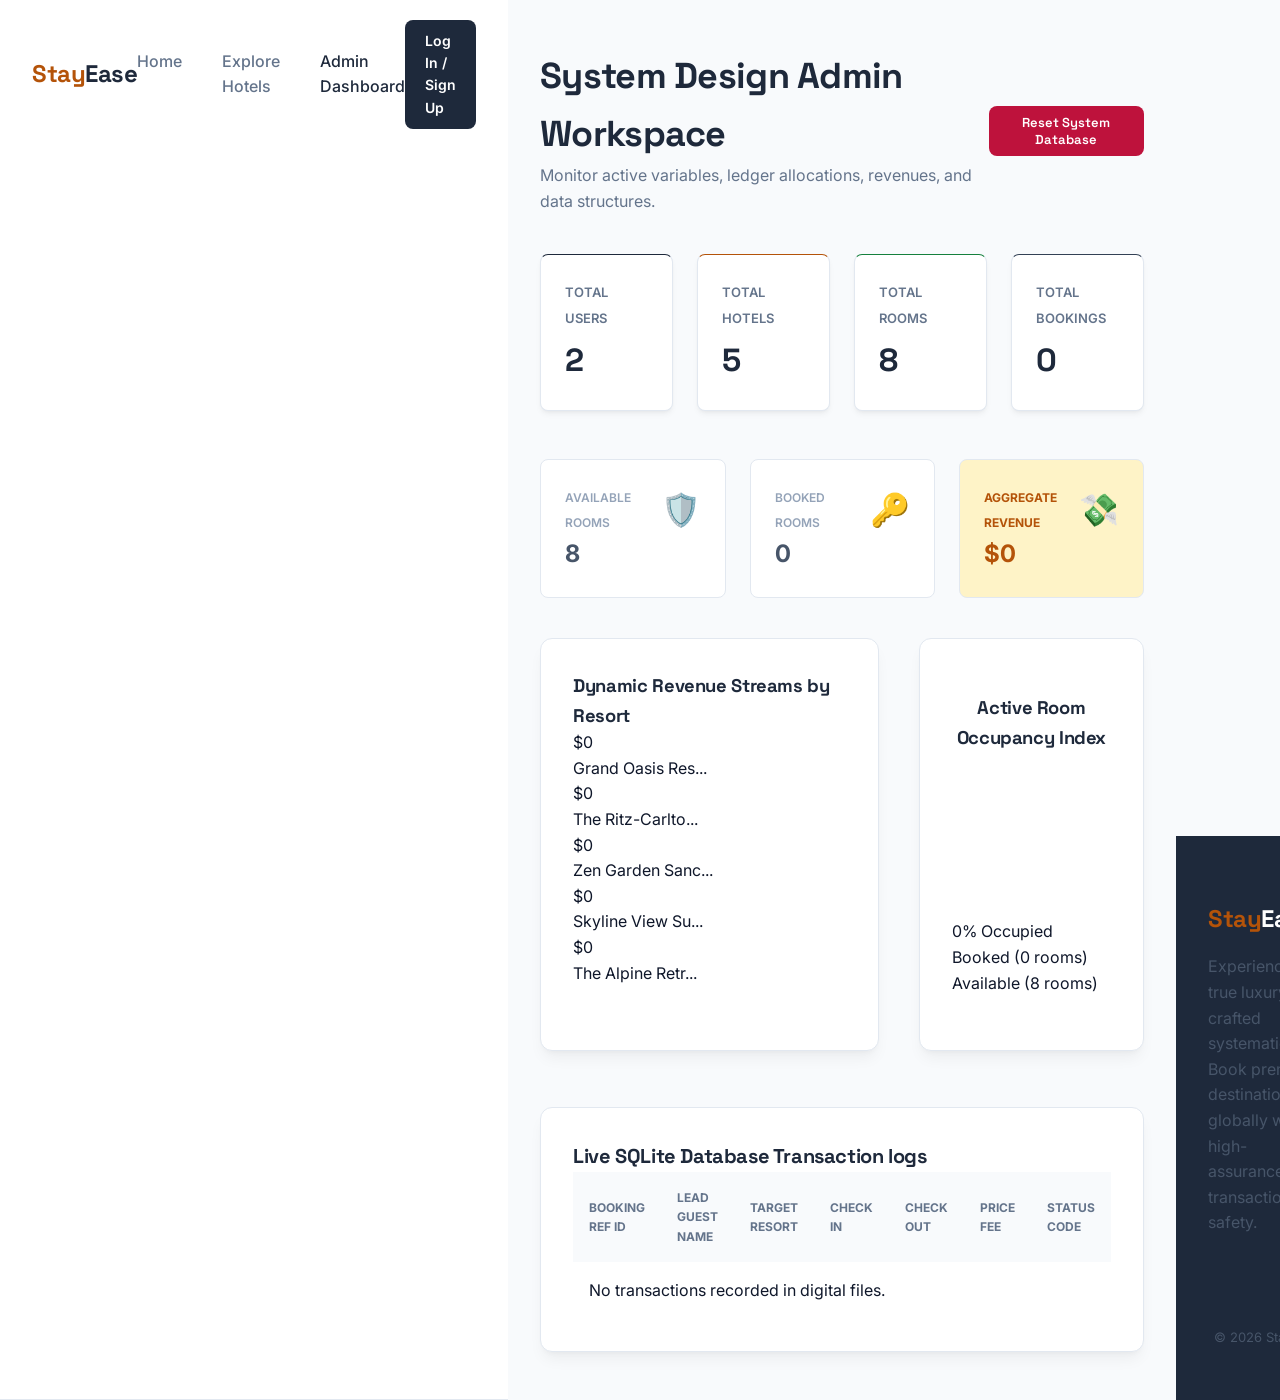
<file: StayEase/admin.html>
<!DOCTYPE html>
<html lang="en">
<head>
  <meta charset="UTF-8">
  <meta name="viewport" content="width=device-width, initial-scale=1.0">
  <title>Admin Command Center - StayEase</title>
  <link rel="stylesheet" href="css/style.css">
  <style>
    th, td {
      padding: 1rem;
      text-align: left;
    }
  </style>
</head>
<body>

  <header>
    <nav class="nav-container" id="se-global-navbar"></nav>
  </header>

  <main style="max-width: 1200px;">
    
    <!-- Title banner -->
    <div style="display: flex; justify-content: space-between; align-items: center; margin-bottom: 2.5rem;">
      <div>
        <h1 style="font-size: 2.25rem; color: var(--color-primary);">System Design Admin Workspace</h1>
        <p style="color:#64748b;">Monitor active variables, ledger allocations, revenues, and data structures.</p>
      </div>
      <button id="se-admin-reset-db" class="btn bg-danger text-white hover:bg-opacity-95" style="font-size: 0.8125rem; padding: 0.5rem 1rem;">Reset System Database</button>
    </div>

    <!-- Metrics Row dashboards cards -->
    <div class="admin-metrics-row">
      <div class="metric-panel shadow-md border-t-4" style="border-top-color: var(--color-primary);">
        <span class="metric-label">Total Users</span>
        <div class="metric-value" id="se-admin-total-users">0</div>
      </div>
      <div class="metric-panel shadow-md border-t-4" style="border-top-color: var(--color-accent);">
        <span class="metric-label">Total Hotels</span>
        <div class="metric-value" id="se-admin-total-hotels">0</div>
      </div>
      <div class="metric-panel shadow-md border-t-4" style="border-top-color: var(--color-success);">
        <span class="metric-label">Total Rooms</span>
        <div class="metric-value" id="se-admin-total-rooms">0</div>
      </div>
      <div class="metric-panel shadow-md border-t-4" style="border-top-color: var(--color-primary-light);">
        <span class="metric-label">Total Bookings</span>
        <div class="metric-value" id="se-admin-total-bookings">0</div>
      </div>
    </div>

    <!-- Inline analytical secondary cards -->
    <div class="grid-cols-3" style="grid-template-columns: repeat(3, minmax(0, 1fr)); gap: 1.5rem; margin-bottom: 2.5rem;">
      <div class="metric-panel shadow-sm flex justify-between items-center" style="display: flex; justify-content: space-between;">
        <div>
          <span style="font-size: 0.75rem; text-transform: uppercase; color: #94a3b8; font-weight: 600;">Available Rooms</span>
          <p style="font-size: 1.5rem; font-weight:700;" id="se-admin-available-rooms">0</p>
        </div>
        <span style="font-size: 2rem;">🛡️</span>
      </div>
      <div class="metric-panel shadow-sm flex justify-between items-center" style="display: flex; justify-content: space-between;">
        <div>
          <span style="font-size: 0.75rem; text-transform: uppercase; color: #94a3b8; font-weight: 600;">Booked Rooms</span>
          <p style="font-size: 1.5rem; font-weight:700;" id="se-admin-booked-rooms">0</p>
        </div>
        <span style="font-size: 2rem;">🔑</span>
      </div>
      <div class="metric-panel shadow-sm flex justify-between items-center bg-warm-accent" style="display: flex; justify-content: space-between; background-color: var(--color-warm-accent);">
        <div>
          <span style="font-size: 0.75rem; text-transform: uppercase; color: var(--color-accent); font-weight: 700;">Aggregate Revenue</span>
          <p style="font-size: 1.5rem; font-weight:700; color: var(--color-accent);" id="se-admin-total-revenue">$0</p>
        </div>
        <span style="font-size: 2rem;">💸</span>
      </div>
    </div>

    <!-- Graphics and charts section -->
    <div class="admin-visuals-grid">
      
      <!-- Revenue Multi-bars chart -->
      <section class="chart-card shadow-lg">
        <h2 style="font-size: 1.15rem; color: var(--color-primary); border-b pb-2 mb-6;">Dynamic Revenue Streams by Resort</h2>
        <div id="se-admin-revenue-chart" style="padding-bottom: 2rem;">
          <!-- SVG Generated dynamically by admin.js -->
        </div>
      </section>

      <!-- Pie Chart Gauge -->
      <aside class="chart-card shadow-lg" style="display: flex; flex-direction: column; justify-content: center;">
        <h2 style="font-size: 1.15rem; color: var(--color-primary); border-b pb-2 mb-6; text-align: center;">Active Room Occupancy Index</h2>
        <div id="se-admin-occupancy-chart">
          <!-- SVG Generated dynamically by admin.js -->
        </div>
      </aside>

    </div>

    <!-- Database active list transaction logs table -->
    <section style="background: white; border: 1px solid #e2e8f0; border-radius: var(--radius-md); padding: 2rem; margin-top: 3.5rem;" class="shadow-lg">
      <h2 style="font-size: 1.25rem; color: var(--color-primary); border-b pb-3 mb-6;">Live SQLite Database Transaction logs</h2>
      
      <div style="overflow-x: auto;">
        <table style="width: 100%; border-collapse: collapse;">
          <thead>
            <tr style="border-b; color: #64748b; font-size: 0.75rem; text-transform: uppercase; background-color: #f8fafc;">
              <th style="padding: 1rem;">Booking Ref ID</th>
              <th style="padding: 1rem;">Lead Guest Name</th>
              <th style="padding: 1rem;">Target Resort</th>
              <th style="padding: 1rem;">Check In</th>
              <th style="padding: 1rem;">Check Out</th>
              <th style="padding: 1rem;">Price Fee</th>
              <th style="padding: 1rem;">Status Code</th>
            </tr>
          </thead>
          <tbody id="se-admin-bookings-table">
            <!-- Populated dynamically by admin.js -->
          </tbody>
        </table>
      </div>
    </section>

  </main>

  <footer id="se-global-footer"></footer>

  <script src="js/app.js"></script>
  <script src="js/admin.js"></script>
</body>
</html>
</file>
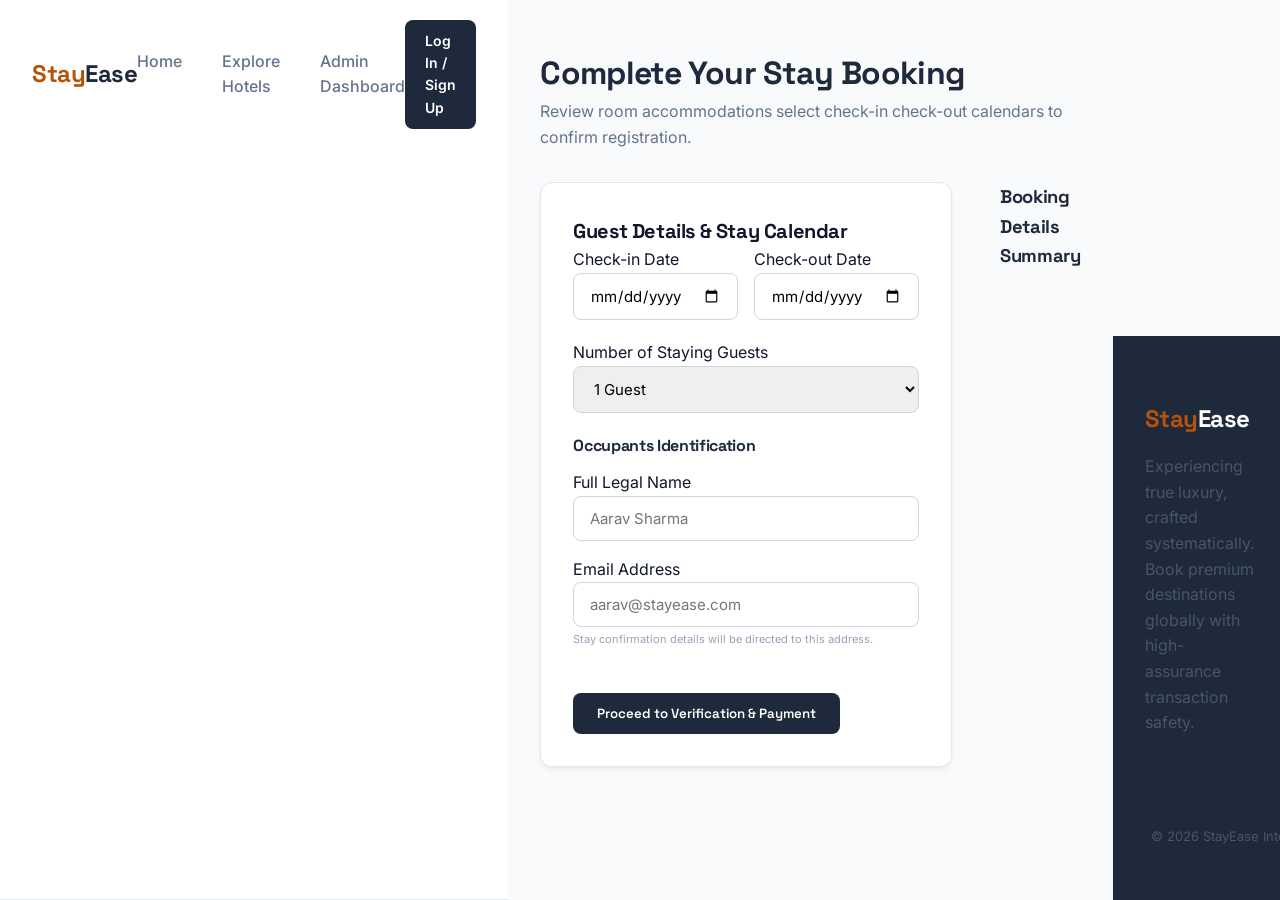
<file: StayEase/booking.html>
<!DOCTYPE html>
<html lang="en">
<head>
  <meta charset="UTF-8">
  <meta name="viewport" content="width=device-width, initial-scale=1.0">
  <title>Complete Reservation - StayEase</title>
  <link rel="stylesheet" href="css/style.css">
</head>
<body>

  <header>
    <nav class="nav-container" id="se-global-navbar"></nav>
  </header>

  <main style="max-width: 1000px;">
    <div style="margin-bottom: 2rem;">
      <h1 style="font-size: 2rem; color: var(--color-primary);">Complete Your Stay Booking</h1>
      <p style="color: #64748b;">Review room accommodations select check-in check-out calendars to confirm registration.</p>
    </div>

    <div class="checkout-shell">
      
      <!-- Booking Forms panel -->
      <section style="background: white; border: 1px solid #e2e8f0; border-radius: var(--radius-md); padding: 2rem;" class="shadow-md">
        <h2 style="font-size: 1.25rem; font-family: var(--font-display); border-b pb-3 mb-4;">Guest Details & Stay Calendar</h2>
        
        <form id="se-booking-form" class="space-y-4" style="display: flex; flex-direction: column; gap:1.25rem;">
          
          <div class="grid grid-cols-2 gap-4" style="display: grid; grid-template-columns: 1fr 1fr; gap: 1rem;">
            <div>
              <label class="block text-xs font-bold uppercase mb-1 text-slate-500">Check-in Date</label>
              <input type="date" id="booking-checkin" class="input-field" required>
            </div>
            <div>
              <label class="block text-xs font-bold uppercase mb-1 text-slate-500">Check-out Date</label>
              <input type="date" id="booking-checkout" class="input-field" required>
            </div>
          </div>

          <div>
            <label class="block text-xs font-bold uppercase mb-1 text-slate-500">Number of Staying Guests</label>
            <select id="booking-guests" class="input-field" required>
              <option value="1">1 Guest</option>
              <option value="2">2 Guests</option>
              <option value="3">3 Guests</option>
              <option value="4">4 Guests or Suite Pack</option>
            </select>
          </div>

          <div style="border-t pt-4 mt-2">
            <h3 style="font-size: 1rem; color: var(--color-primary); margin-bottom: 0.75rem;">Occupants Identification</h3>
            <div style="display: flex; flex-direction: column; gap: 1rem;">
              <div>
                <label class="block text-xs font-semibold text-slate-400 mb-1">Full Legal Name</label>
                <input type="text" id="booking-guest-name" placeholder="Aarav Sharma" class="input-field" required>
              </div>
              <div>
                <label class="block text-xs font-semibold text-slate-400 mb-1">Email Address</label>
                <input type="email" id="booking-guest-email" placeholder="aarav@stayease.com" class="input-field" required>
                <p style="font-size: 0.6875rem; color: #94a3b8; margin-top: 0.25rem;">Stay confirmation details will be directed to this address.</p>
              </div>
            </div>
          </div>

          <div style="padding-top: 1.5rem;">
            <button type="submit" class="btn bg-primary text-white w-full">Proceed to Verification & Payment</button>
          </div>

        </form>
      </section>

      <!-- Selected items summaries sidebar -->
      <aside>
        <h3 style="font-size: 1.15rem; color: var(--color-primary); margin-bottom: 1rem;">Booking Details Summary</h3>
        <div id="se-checkout-room-summary"></div>
      </aside>

    </div>
  </main>

  <footer id="se-global-footer"></footer>

  <script src="js/app.js"></script>
  <script src="js/booking.js"></script>
</body>
</html>
</file>
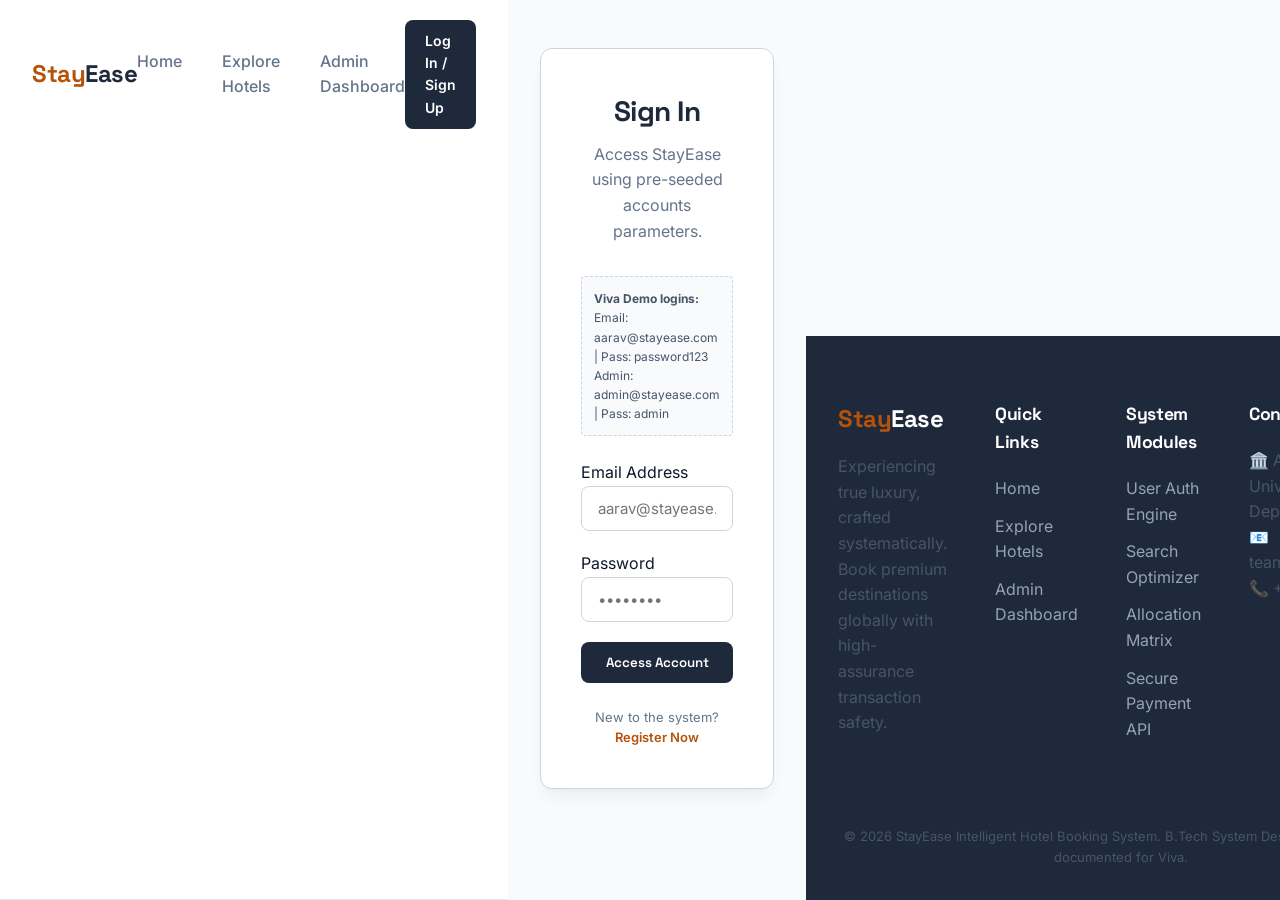
<file: StayEase/profile.html>
<!DOCTYPE html>
<html lang="en">
<head>
  <meta charset="UTF-8">
  <meta name="viewport" content="width=device-width, initial-scale=1.0">
  <title>My Profile & Bookings - StayEase</title>
  <link rel="stylesheet" href="css/style.css">
  <style>
    .auth-toggle-link {
      color: var(--color-accent);
      cursor: pointer;
      font-weight: 600;
    }
    .auth-toggle-link:hover {
      text-decoration: underline;
    }
  </style>
</head>
<body>

  <header>
    <nav class="nav-container" id="se-global-navbar"></nav>
  </header>

  <main>
    <div id="se-profile-container">
      <!-- Generated dynamically by code triggers depending on log-in status -->
    </div>
  </main>

  <footer id="se-global-footer"></footer>

  <script src="js/app.js"></script>
  <script>
    /**
     * USER & CANCELLATION MODULE ENGINE (Client-side)
     * Provides fully working Login, Registration, and booking list cancellations.
     */
    let showRegisterMode = false;

    function renderProfilePage() {
      const container = document.getElementById("se-profile-container");
      if (!container) return;

      const user = StayEaseDB.getActiveUser();

      // IF NOT LOGGED IN: Render Authentication Panels
      if (!user) {
        if (showRegisterMode) {
          container.innerHTML = `
            <div style="max-width: 450px; margin: 0 auto;" class="profile-auth-box shadow-lg animated fadeIn">
              <h2 style="font-size: 1.75rem; color: var(--color-primary); margin-bottom: 0.5rem; text-align: center;">Register Account</h2>
              <p style="color: #64748b; text-align: center; margin-bottom: 2rem;">Join StayEase matching academic submission files.</p>
              
              <form id="se-register-form" style="display: flex; flex-direction: column; gap:1.25rem;">
                <div>
                  <label class="block text-xs font-bold uppercase mb-1 text-slate-500">Full Name</label>
                  <input type="text" id="reg-name" placeholder="John Doe" class="input-field" required>
                </div>
                <div>
                  <label class="block text-xs font-bold uppercase mb-1 text-slate-500">Email Address</label>
                  <input type="email" id="reg-email" placeholder="john@example.com" class="input-field" required>
                </div>
                <div>
                  <label class="block text-xs font-bold uppercase mb-1 text-slate-500">Secret Password</label>
                  <input type="password" id="reg-pass" placeholder="••••••••" class="input-field" required>
                </div>
                <button type="submit" class="btn bg-primary text-white w-full">Sign Up & Log In</button>
              </form>
              <p style="font-size: 0.8125rem; text-align: center; margin-top: 1.5rem; color: #64748b;">
                Already have an accounts? <span class="auth-toggle-link" onclick="toggleAuthMode()">Sign In</span>
              </p>
            </div>
          `;
          document.getElementById("se-register-form").addEventListener("submit", executeRegistration);
        } else {
          container.innerHTML = `
            <div style="max-width: 450px; margin: 0 auto;" class="profile-auth-box shadow-lg animated fadeIn">
              <h2 style="font-size: 1.75rem; color: var(--color-primary); margin-bottom: 0.5rem; text-align: center;">Sign In</h2>
              <p style="color: #64748b; text-align: center; margin-bottom: 2rem;">Access StayEase using pre-seeded accounts parameters.</p>
              
              <div style="background: #f8fafc; border: 1px dashed #cbd5e1; padding: 0.75rem; border-radius: var(--radius-xs); margin-bottom: 1.5rem; font-size: 0.75rem; color: #475569;">
                <strong>Viva Demo logins:</strong><br>
                Email: <span class="font-mono">aarav@stayease.com</span> | Pass: <span class="font-mono">password123</span><br>
                Admin: <span class="font-mono">admin@stayease.com</span> | Pass: <span class="font-mono">admin</span>
              </div>

              <form id="se-login-form" style="display: flex; flex-direction: column; gap:1.25rem;">
                <div>
                  <label class="block text-xs font-bold uppercase mb-1 text-slate-500">Email Address</label>
                  <input type="email" id="log-email" placeholder="aarav@stayease.com" class="input-field" required>
                </div>
                <div>
                  <label class="block text-xs font-bold uppercase mb-1 text-slate-500">Password</label>
                  <input type="password" id="log-pass" placeholder="••••••••" class="input-field" required>
                </div>
                <button type="submit" class="btn bg-primary text-white w-full">Access Account</button>
              </form>
              <p style="font-size: 0.8125rem; text-align: center; margin-top: 1.5rem; color: #64748b;">
                New to the system? <span class="auth-toggle-link" onclick="toggleAuthMode()">Register Now</span>
              </p>
            </div>
          `;
          document.getElementById("se-login-form").addEventListener("submit", executeLogin);
        }
        return;
      }

      // IF LOGGED IN: Render Dashboard & Booking histories
      const bookings = StayEaseDB.getBookings().filter(b => b.user_id === user.user_id);

      container.innerHTML = `
        <div class="profile-shell animated fadeIn">
          
          <!-- Left side profile stats -->
          <aside style="background: white; border: 1px solid #cbd5e1; border-radius: var(--radius-md); padding: 2rem; height: fit-content;" class="shadow-md">
            <div style="display: flex; flex-direction: column; items-center; justify-content: center; text-align: center; margin-bottom: 2rem;">
              <div style="width: 80px; height: 80px; border-radius: 50%; background: var(--color-primary); color: white; display: flex; align-items: center; justify-content: center; font-size: 2.25rem; font-weight: 700; margin-bottom: 1rem; margin-left: auto; margin-right: auto;">
                ${user.name.charAt(0).toUpperCase()}
              </div>
              <h2 style="font-size: 1.5rem; color: var(--color-primary);">${user.name}</h2>
              <p style="font-size: 0.875rem; color: #64748b;">${user.email}</p>
            </div>
            
            <div style="border-t pt-4 space-y-3" class="space-y-3 text-sm">
              <div style="display: flex; justify-content: space-between; border-b pb-2;">
                <span class="text-slate-400">Lodged Bookings:</span>
                <span class="font-bold">${bookings.length} confirmed</span>
              </div>
              <div style="display: flex; justify-content: space-between; border-b pb-2; margin-top:0.75rem;">
                <span class="text-slate-400">Total Invested:</span>
                <span class="font-bold text-primary">$${bookings.reduce((sum, b) => b.booking_status === 'CONFIRMED' ? sum + b.amount : sum, 0)}</span>
              </div>
            </div>
            
            <button onclick="logoutSession()" class="btn bg-danger text-white w-full" style="margin-top: 2rem; font-size: 0.875rem;">Sign Out Session</button>
          </aside>

          <!-- Right side reservations details -->
          <section style="background: white; border: 1px solid #cbd5e1; border-radius: var(--radius-md); padding: 2rem;" class="shadow-md">
            <h2 style="font-size: 1.5rem; color: var(--color-primary); margin-bottom: 1.5rem; border-b pb-3;">My Stay Booking History</h2>
            
            ${bookings.length === 0 ? `
              <div style="text-align: center; padding: 4rem 2rem;">
                <p style="color: #64748b; margin-bottom: 1.5rem;">You haven't booked any luxury accommodations yet.</p>
                <a href="hotels.html" class="btn bg-primary text-white">Find Your First Stay</a>
              </div>
            ` : `
              <div style="overflow-x: auto;">
                <table style="width: 100%; border-collapse: collapse; text-align: left;">
                  <thead>
                    <tr style="border-b; color: #64748b; font-size: 0.75rem; text-transform: uppercase;">
                      <th style="padding: 1rem 0.5rem;">Booking Ref ID</th>
                      <th style="padding: 1rem 0.5rem;">Hotel</th>
                      <th style="padding: 1rem 0.5rem;">Room</th>
                      <th style="padding: 1rem 0.5rem;">Dates</th>
                      <th style="padding: 1rem 0.5rem;">Amount</th>
                      <th style="padding: 1rem 0.5rem;">Status</th>
                      <th style="padding: 1rem 0.5rem; text-align: center;">Actions</th>
                    </tr>
                  </thead>
                  <tbody>
                    ${bookings.map(book => {
                      const isConfirmed = book.booking_status === "CONFIRMED";
                      return `
                        <tr style="border-b" class="text-sm">
                          <td style="padding: 1rem 0.5rem; font-mono font-bold text-primary">${book.booking_id}</td>
                          <td style="padding: 1rem 0.5rem; font-weight: 600;">${book.hotel_name}</td>
                          <td style="padding: 1rem 0.5rem; font-size:0.75rem;">${book.room_type}</td>
                          <td style="padding: 1rem 0.5rem; font-size:0.75rem;" class="font-mono">${book.check_in} to ${book.check_out}</td>
                          <td style="padding: 1rem 0.5rem; font-bold font-mono">$${book.amount}</td>
                          <td style="padding: 1rem 0.5rem;">
                            <span class="badge ${isConfirmed ? 'bg-success' : 'bg-danger'}">${book.booking_status}</span>
                          </td>
                          <td style="padding: 1rem 0.5rem; text-align: center;">
                            ${isConfirmed ? `
                              <button onclick="cancelStayBooking('${book.booking_id}')" class="btn bg-danger text-white" style="font-size: 0.75rem; padding: 0.4rem 0.8rem; border-radius: var(--radius-xs);">Cancel</button>
                            ` : `
                              <span style="color:#cbd5e1; font-size: 0.75rem;">N/A</span>
                            `}
                          </td>
                        </tr>
                      `;
                    }).join("")}
                  </tbody>
                </table>
              </div>
            `}
          </section>

        </div>
      `;
    }

    // 1. User Register process helper
    function executeRegistration(e) {
      e.preventDefault();
      const name = document.getElementById("reg-name").value.trim();
      const email = document.getElementById("reg-email").value.trim();
      const password = document.getElementById("reg-pass").value;

      if (!name || !email || !password) return;

      const users = StayEaseDB.getUsers();
      if (users.some(u => u.email === email)) {
        alert("Account error: A user with this email registry already exists.");
        return;
      }

      const newUser = {
        user_id: users.length + 1,
        name: name,
        email: email,
        password: password
      };

      users.push(newUser);
      StayEaseDB.saveUsers(users);
      StayEaseDB.setActiveUser(newUser);

      location.reload();
    }

    // 2. User Login process helper
    function executeLogin(e) {
      e.preventDefault();
      const email = document.getElementById("log-email").value.trim();
      const password = document.getElementById("log-pass").value;

      const users = StayEaseDB.getUsers();
      const user = users.find(u => u.email === email && u.password === password);

      if (!user) {
        alert("Authentication failed: Incorrect email address or password parameter.");
        return;
      }

      StayEaseDB.setActiveUser(user);
      location.reload();
    }

    // 3. User cancellation algorithm processor (matches cancellation_module)
    function cancelStayBooking(bookingId) {
      /**
       * ACADEMIC CANCELLATION ALGORITHM STEP-BY-STEP
       * 1. Retrieve the list of active bookings from storage memory (localStorage).
       * 2. Find the index corresponding to the given bookingId.
       * 3. Evaluate booking status. If already cancelled, halt.
       * 4. Change booking_status value to 'CANCELLED'.
       * 5. Capture the room_id associated with this booking.
       * 6. Revert room status to vacancies (availability = 1) inside rooms dataset.
       * 7. Save modifications back into central database models.
       * 8. Alert the occupant and refresh dashboard counters in real time.
       */
      if (confirm(`Are you sure you wish to cancel booking ${bookingId}?`)) {
        const bookings = StayEaseDB.getBookings();
        const indexBook = bookings.findIndex(b => b.booking_id === bookingId);

        if (indexBook === -1) {
          alert("Cancel Error: Booking Reference ID error.");
          return;
        }

        const b = bookings[indexBook];
        b.booking_status = "CANCELLED";

        // Vacating the Room allocation - Availability set to 1 (Available)
        const rooms = StayEaseDB.getRooms();
        const idxRoom = rooms.findIndex(r => r.room_id === b.room_id);
        if (idxRoom !== -1) {
          rooms[idxRoom].availability = 1;
          StayEaseDB.saveRooms(rooms);
        }

        // Save Bookings list modifications
        StayEaseDB.saveBookings(bookings);
        alert(`Booking ${bookingId} has been cancelled successfully, and the room is once again available!`);
        location.reload();
      }
    }

    function logoutSession() {
      StayEaseDB.logout();
      location.reload();
    }

    function toggleAuthMode() {
      showRegisterMode = !showRegisterMode;
      renderProfilePage();
    }

    document.addEventListener("DOMContentLoaded", () => {
      renderProfilePage();
    });
  </script>
</body>
</html>
</file>
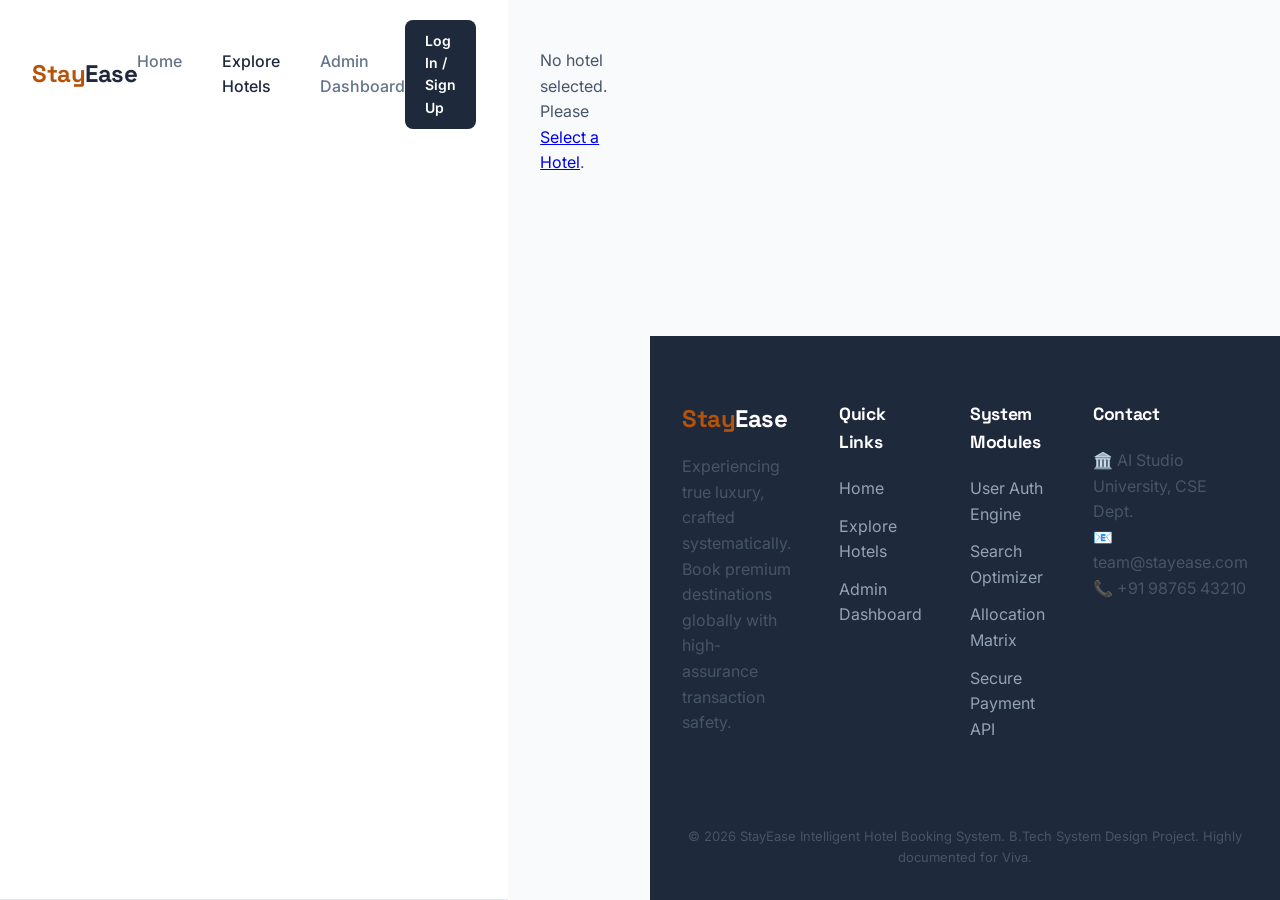
<file: StayEase/rooms.html>
<!DOCTYPE html>
<html lang="en">
<head>
  <meta charset="UTF-8">
  <meta name="viewport" content="width=device-width, initial-scale=1.0">
  <title>Available Rooms - StayEase</title>
  <link rel="stylesheet" href="css/style.css">
  <style>
    #se-rooms-grid {
      display: flex;
      flex-direction: column;
      gap: 2rem;
      margin-top: 2.5rem;
    }
  </style>
</head>
<body>

  <header>
    <nav class="nav-container" id="se-global-navbar"></nav>
  </header>

  <main id="se-rooms-section">
    <!-- Header visual spot populated dynamically -->
    <div>
      <a href="hotels.html" style="text-decoration: none; font-size: 0.875rem; color: #64748b; font-weight: 600; display: inline-flex; align-items: center; gap: 0.25rem; margin-bottom: 1rem;">← Return to Hotels</a>
      <h1 id="se-hotel-rooms-title" style="font-size: 2.5rem; color: var(--color-primary);">Select Accommodations</h1>
      <p id="se-hotel-rooms-location" style="color: #64748b; font-size: 1rem; margin-top: 0.25rem;">📍 Loading hotel location details...</p>
    </div>

    <!-- Dynamic list of Room card blocks -->
    <div id="se-rooms-grid"></div>
  </main>

  <footer id="se-global-footer"></footer>

  <script src="js/app.js"></script>
  <script src="js/booking.js"></script>
</body>
</html>
</file>
<file: StayEase/css/style.css>
/*
 * StayEase Premium Design Stylesheet (B.Tech Submission)
 * Author: B.Tech Student
 * Theme: Luxury Minimalist (Deep Slate, Luxe Gold, Champagne & Warm Off-White)
 */

@import url('https://fonts.googleapis.com/css2?family=Inter:wght@300;400;500;600;700&family=Space+Grotesk:wght@400;500;700&display=swap');

:root {
  --color-primary: #1e293b;       /* Dark charcoal slate */
  --color-primary-light: #334155;
  --color-accent: #b45309;        /* Luxe Gold / Amber */
  --color-success: #15803d;       /* Emerald Green */
  --color-danger: #be123c;        /* Ruby Rose */
  --color-neutral-dark: #0f172a;  /* Near Black */
  --color-neutral-light: #f8fafc; /* Fine off-white */
  --color-warm-accent: #fef3c7;   /* Chamgpagne highlight */
  --font-sans: 'Inter', sans-serif;
  --font-display: 'Space Grotesk', sans-serif;
  --radius-xs: 4px;
  --radius-sm: 8px;
  --radius-md: 12px;
  --radius-lg: 20px;
}

/* Base resets & layouts */
* {
  box-sizing: border-box;
  margin: 0;
  padding: 0;
}

body {
  font-family: var(--font-sans);
  background-color: var(--color-neutral-light);
  color: var(--color-neutral-dark);
  line-height: 1.6;
  min-height: 100vh;
  display: flex;
  flex-col: column;
}

/* Typography styles */
h1, h2, h3, h4, .logo {
  font-family: var(--font-display);
  font-weight: 700;
  letter-spacing: -0.02em;
}

p {
  color: #475569;
}

/* Header & Navigation */
header {
  background-color: #ffffff;
  border-bottom: 1px solid #e2e8f0;
  position: sticky;
  top: 0;
  z-index: 100;
}

.nav-container {
  max-width: 1200px;
  margin: 0 auto;
  padding: 1.25rem 2rem;
  display: flex;
  justify-content: space-between;
  align-items: center;
}

.logo {
  font-size: 1.5rem;
  text-decoration: none;
  color: var(--color-primary);
}

.logo-accent {
  color: var(--color-accent);
}

.nav-links {
  display: flex;
  list-style: none;
  gap: 2.5rem;
}

.nav-links a {
  text-decoration: none;
  color: #64748b;
  font-weight: 500;
  transition: color 0.2s ease;
}

.nav-links a:hover, .nav-links a.active {
  color: var(--color-primary);
}

.nav-actions {
  display: flex;
  align-items: center;
  gap: 1.25rem;
}

.nav-btn {
  text-decoration: none;
  padding: 0.6rem 1.25rem;
  border-radius: var(--radius-sm);
  font-size: 0.875rem;
  font-weight: 600;
  border: none;
  cursor: pointer;
  transition: all 0.2s ease;
}

.nav-user-profile {
  display: flex;
  align-items: center;
  gap: 0.5rem;
  text-decoration: none;
  color: var(--color-primary);
  font-weight: 500;
  padding: 0.4rem 0.8rem;
  border-radius: var(--radius-lg);
  font-size: 0.875rem;
}

.user-avatar-initial {
  width: 24px;
  height: 24px;
  border-radius: 50%;
  background-color: var(--color-accent);
  color: white;
  display: flex;
  align-items: center;
  justify-content: center;
  font-size: 0.75rem;
  font-weight: bold;
}

/* Universal Button Designs */
.btn {
  display: inline-flex;
  align-items: center;
  justify-content: center;
  padding: 0.75rem 1.5rem;
  font-family: var(--font-display);
  font-weight: 600;
  border-radius: var(--radius-sm);
  border: none;
  cursor: pointer;
  transition: all 0.2s ease;
  text-decoration: none;
}

.bg-primary { background-color: var(--color-primary); color: white; }
.bg-primary:hover { background-color: var(--color-primary-light); }
.bg-accent { background-color: var(--color-accent); color: white; }
.bg-neutral { background-color: #cbd5e1; color: var(--color-primary); }
.bg-danger { background-color: var(--color-danger); color: white; }
.bg-success { background-color: var(--color-success); color: white; }

.btn-outline {
  background: transparent;
  border: 1.5px solid var(--color-primary);
  color: var(--color-primary);
  padding: 0.75rem 1.5rem;
  border-radius: var(--radius-sm);
  font-family: var(--font-display);
  font-weight: 600;
  cursor: pointer;
  transition: all 0.2s ease;
}

.btn-outline:hover {
  background: var(--color-primary);
  color: white;
}

/* Footer Section */
footer {
  background-color: var(--color-primary);
  color: #94a3b8;
  padding: 4rem 2rem 2rem 2rem;
  margin-top: auto;
}

.footer-grid {
  max-width: 1200px;
  margin: 0 auto;
  display: grid;
  grid-template-columns: 2fr 1fr 1fr 1.5fr;
  gap: 3rem;
  margin-bottom: 3rem;
}

.footer-col h3 {
  color: white;
  font-size: 1.1rem;
  margin-bottom: 1.25rem;
}

.footer-col ul {
  list-style: none;
}

.footer-col ul li {
  margin-bottom: 0.75rem;
}

.footer-col ul li a {
  color: #94a3b8;
  text-decoration: none;
  transition: color 0.15s;
}

.footer-col ul li a:hover {
  color: white;
}

.footer-logo {
  color: white;
  margin-bottom: 1rem;
}

.footer-bottom {
  border-t: 1px solid #334155;
  max-width: 1200px;
  margin: 0 auto;
  padding-top: 1.5rem;
  text-align: center;
  font-size: 0.8125rem;
}

/* Main layouts and UI containers */
main {
  width: 100%;
  max-width: 1200px;
  margin: 0 auto;
  padding: 3rem 2rem;
}

/* Grid helper utilities */
.grid-cols-3 {
  display: grid;
  grid-template-columns: repeat(3, minmax(0, 1fr));
  gap: 2rem;
}

.shadow-md { box-shadow: 0 4px 6px -1px rgb(0 0 0 / 0.05), 0 2px 4px -2px rgb(0 0 0 / 0.05); }
.shadow-lg { box-shadow: 0 10px 15px -3px rgb(0 0 0 / 0.05), 0 4px 6px -4px rgb(0 0 0 / 0.05); }

/* Hotel Cards */
.hotel-card {
  background: white;
  border-radius: var(--radius-md);
  overflow: hidden;
  transition: transform 0.25s ease, box-shadow 0.25s ease;
  border: 1px solid #f1f5f9;
}

.hotel-card:hover {
  transform: translateY(-4px);
  box-shadow: 0 20px 25px -5px rgb(0 0 0 / 0.08);
}

.card-img-wrapper {
  position: relative;
  height: 220px;
  overflow: hidden;
}

.card-img-wrapper img {
  width: 100%;
  height: 100%;
  object-fit: cover;
}

.card-rating-tag {
  position: absolute;
  top: 1rem;
  right: 1rem;
  background: rgba(255, 255, 255, 0.95);
  padding: 0.3rem 0.6rem;
  border-radius: var(--radius-sm);
  font-weight: 700;
  font-size: 0.8125rem;
}

.card-content {
  padding: 1.5rem;
}

.card-location {
  font-size: 0.75rem;
  font-weight: 600;
  color: #64748b;
  text-transform: uppercase;
}

.card-title {
  font-size: 1.25rem;
  margin: 0.5rem 0;
  color: var(--color-primary);
}

.card-amenities {
  display: flex;
  gap: 0.75rem;
  margin: 1rem 0;
  color: #64748b;
}

.card-footer {
  display: flex;
  justify-content: space-between;
  align-items: center;
  border-t: 1px solid #f1f5f9;
  padding-top: 1rem;
  margin-top: 1rem;
}

.price-label {
  font-size: 0.75rem;
  color: #64748b;
}

.price-value {
  font-size: 1.15rem;
  font-weight: 700;
  color: var(--color-accent);
}

/* Room Cards */
.room-card {
  background: white;
  border-radius: var(--radius-md);
  overflow: hidden;
  display: flex;
  border: 1px solid #e2e8f0;
}

.room-card img {
  width: 300px;
  height: auto;
  object-fit: cover;
}

.room-details {
  padding: 2rem;
  display: flex;
  flex-direction: column;
  justify-content: center;
  flex: 1;
}

.room-type {
  font-size: 1.5rem;
  margin: 0.5rem 0;
}

.room-facilities {
  color: #475569;
  margin-bottom: 1.5rem;
}

.room-price-checkout {
  display: flex;
  justify-content: space-between;
  align-items: center;
  border-t: 1px solid #f1f5f9;
  padding-top: 1.25rem;
}

.room-price {
  font-size: 1.5rem;
  font-weight: 700;
}

.badge {
  display: inline-block;
  padding: 0.25rem 0.6rem;
  font-size: 0.75rem;
  font-weight: 600;
  border-radius: var(--radius-xs);
  width: fit-content;
}

/* User Profile UI */
.profile-shell {
  display: grid;
  grid-template-columns: 1fr 2.5fr;
  gap: 3rem;
  width: 100%;
}

.profile-auth-box {
  background: white;
  padding: 2.5rem;
  border-radius: var(--radius-md);
  border: 1px solid #cbd5e1;
}

.input-field {
  width: 100%;
  padding: 0.75rem 1rem;
  border-radius: var(--radius-sm);
  border: 1.5px solid #d1d5db;
  font-family: var(--font-sans);
  font-size: 0.9375rem;
  transition: all 0.2s;
}

.input-field:focus {
  outline: none;
  border-color: var(--color-primary);
  box-shadow: 0 0 0 3px rgba(30, 41, 59, 0.1);
}

/* Checkout Form / Booking */
.checkout-shell {
  display: grid;
  grid-template-columns: 2fr 1fr;
  gap: 3rem;
}

/* Payment gateway screen */
.payment-grid {
  display: grid;
  grid-template-columns: 2fr 1.25fr;
  gap: 3rem;
}

.payment-method-selector {
  display: grid;
  grid-template-columns: repeat(3, 1fr);
  gap: 1rem;
  margin-bottom: 1.5rem;
}

.payment-method-tab {
  border: 1.5px solid #e2e8f0;
  background: white;
  padding: 1rem;
  border-radius: var(--radius-sm);
  text-align: center;
  font-family: var(--font-display);
  font-weight: 600;
  cursor: pointer;
  transition: all 0.2s;
}

/* Backdrop for custom receipts */
.modal-backdrop {
  position: fixed;
  inset: 0;
  background: rgba(15, 23, 42, 0.6);
  backdrop-filter: blur(4px);
  z-index: 1000;
  display: flex;
  align-items: center;
  justify-content: center;
}

.modal-card {
  background: white;
  padding: 2.5rem;
  border-radius: var(--radius-md);
  box-shadow: 0 25px 50px -12px rgb(0 0 0 / 0.25);
  max-width: 450px;
  width: 90%;
}

/* Admin command center */
.admin-metrics-row {
  display: grid;
  grid-template-columns: repeat(4, 1fr);
  gap: 1.5rem;
  margin-bottom: 3rem;
}

.metric-panel {
  background: white;
  padding: 1.5rem;
  border-radius: var(--radius-sm);
  border: 1px solid #e2e8f0;
}

.metric-label {
  font-size: 0.8125rem;
  text-transform: uppercase;
  color: #64748b;
  font-weight: 600;
}

.metric-value {
  font-size: 2rem;
  font-family: var(--font-display);
  font-weight: 700;
  color: var(--color-primary);
  margin-top: 0.25rem;
}

.admin-visuals-grid {
  display: grid;
  grid-template-columns: 1.5fr 1fr;
  gap: 2.5rem;
  margin-bottom: 3rem;
}

.chart-card {
  background: white;
  border-radius: var(--radius-md);
  padding: 2rem;
  border: 1px solid #e2e8f0;
}

/* Animations */
@keyframes fadeIn {
  from { opacity: 0; transform: scale(0.97); }
  to { opacity: 1; transform: scale(1); }
}

.animated {
  animation-duration: 0.3s;
  animation-fill-mode: both;
}

.fadeIn {
  animation-name: fadeIn;
}

/* Mobile responsive fixes */
@media (max-width: 768px) {
  .nav-container { flex-direction: column; gap: 1rem; }
  .nav-links { gap: 1.25rem; }
  .grid-cols-3 { grid-template-columns: 1fr; }
  .room-card { flex-direction: column; }
  .room-card img { width: 100%; height: 200px; }
  .profile-shell, .checkout-shell, .payment-grid, .admin-metrics-row, .admin-visuals-grid {
    grid-template-columns: 1fr;
  }
}
</file>
